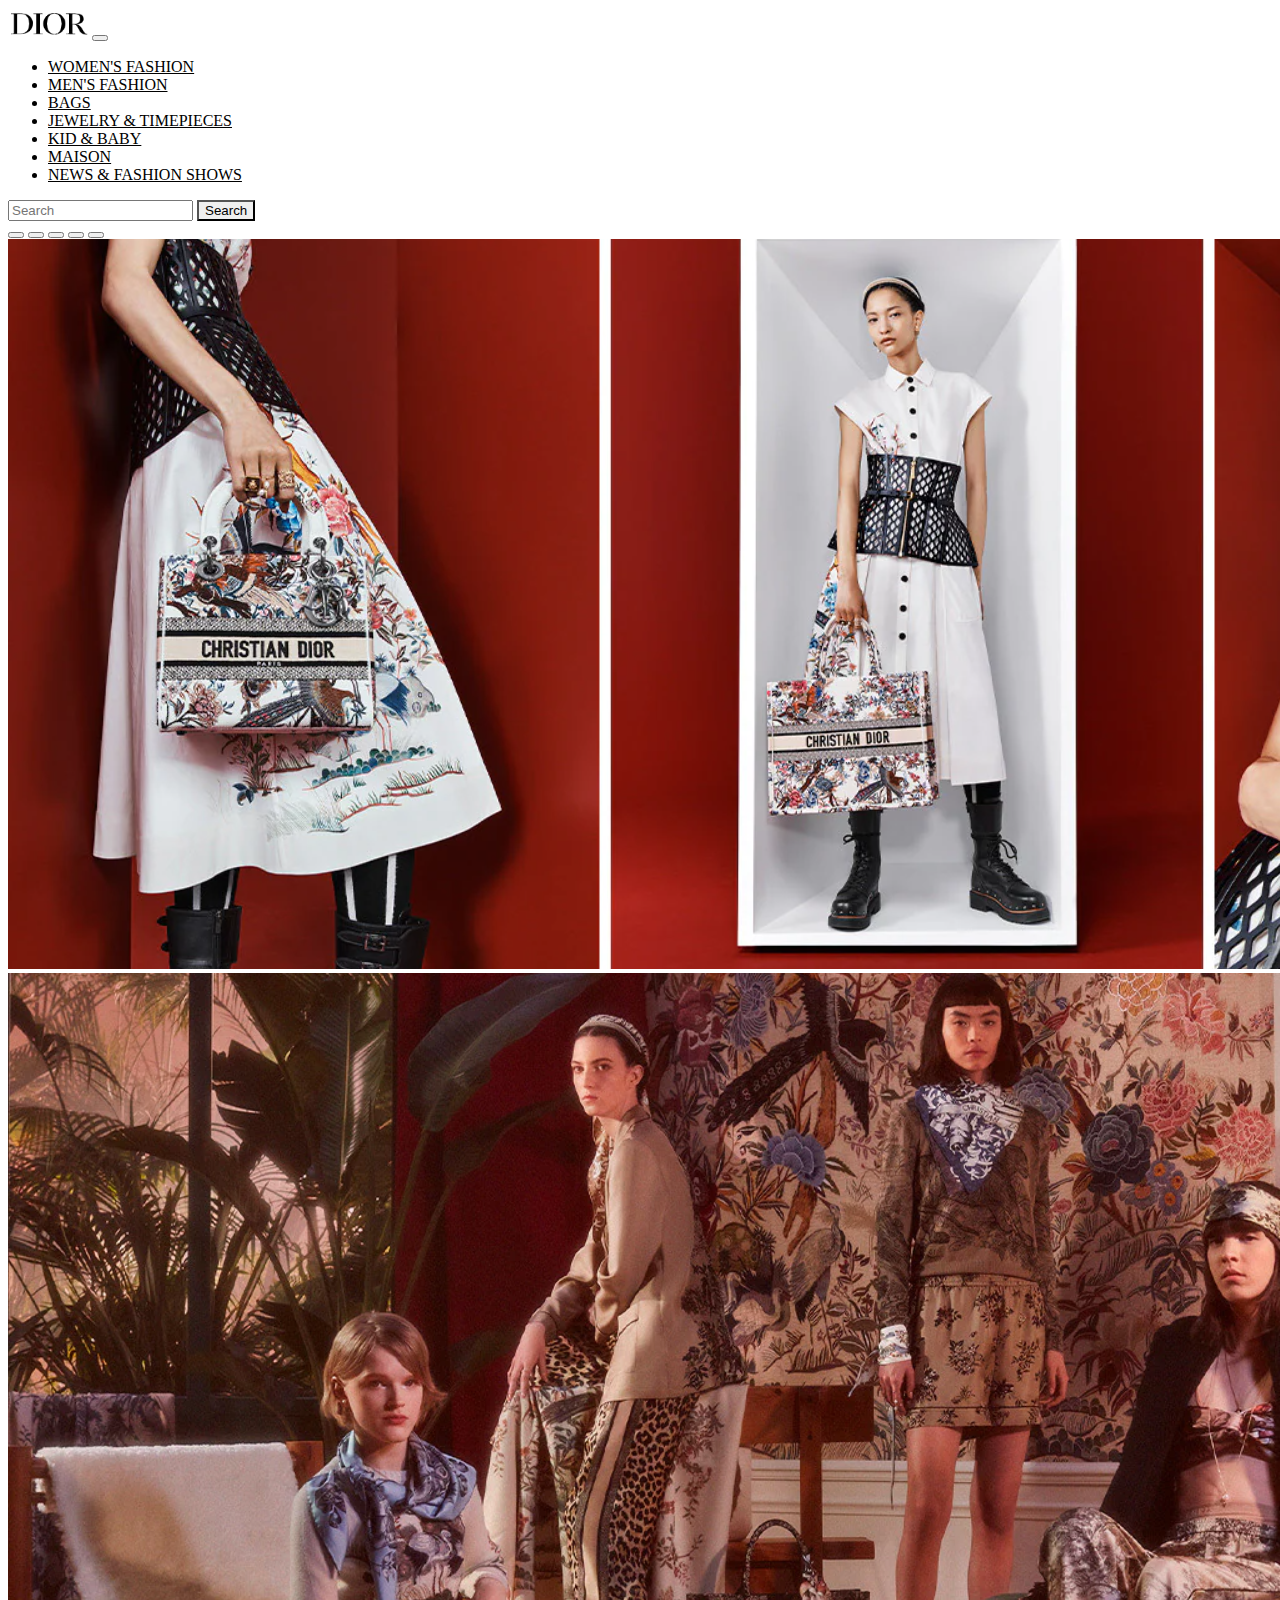
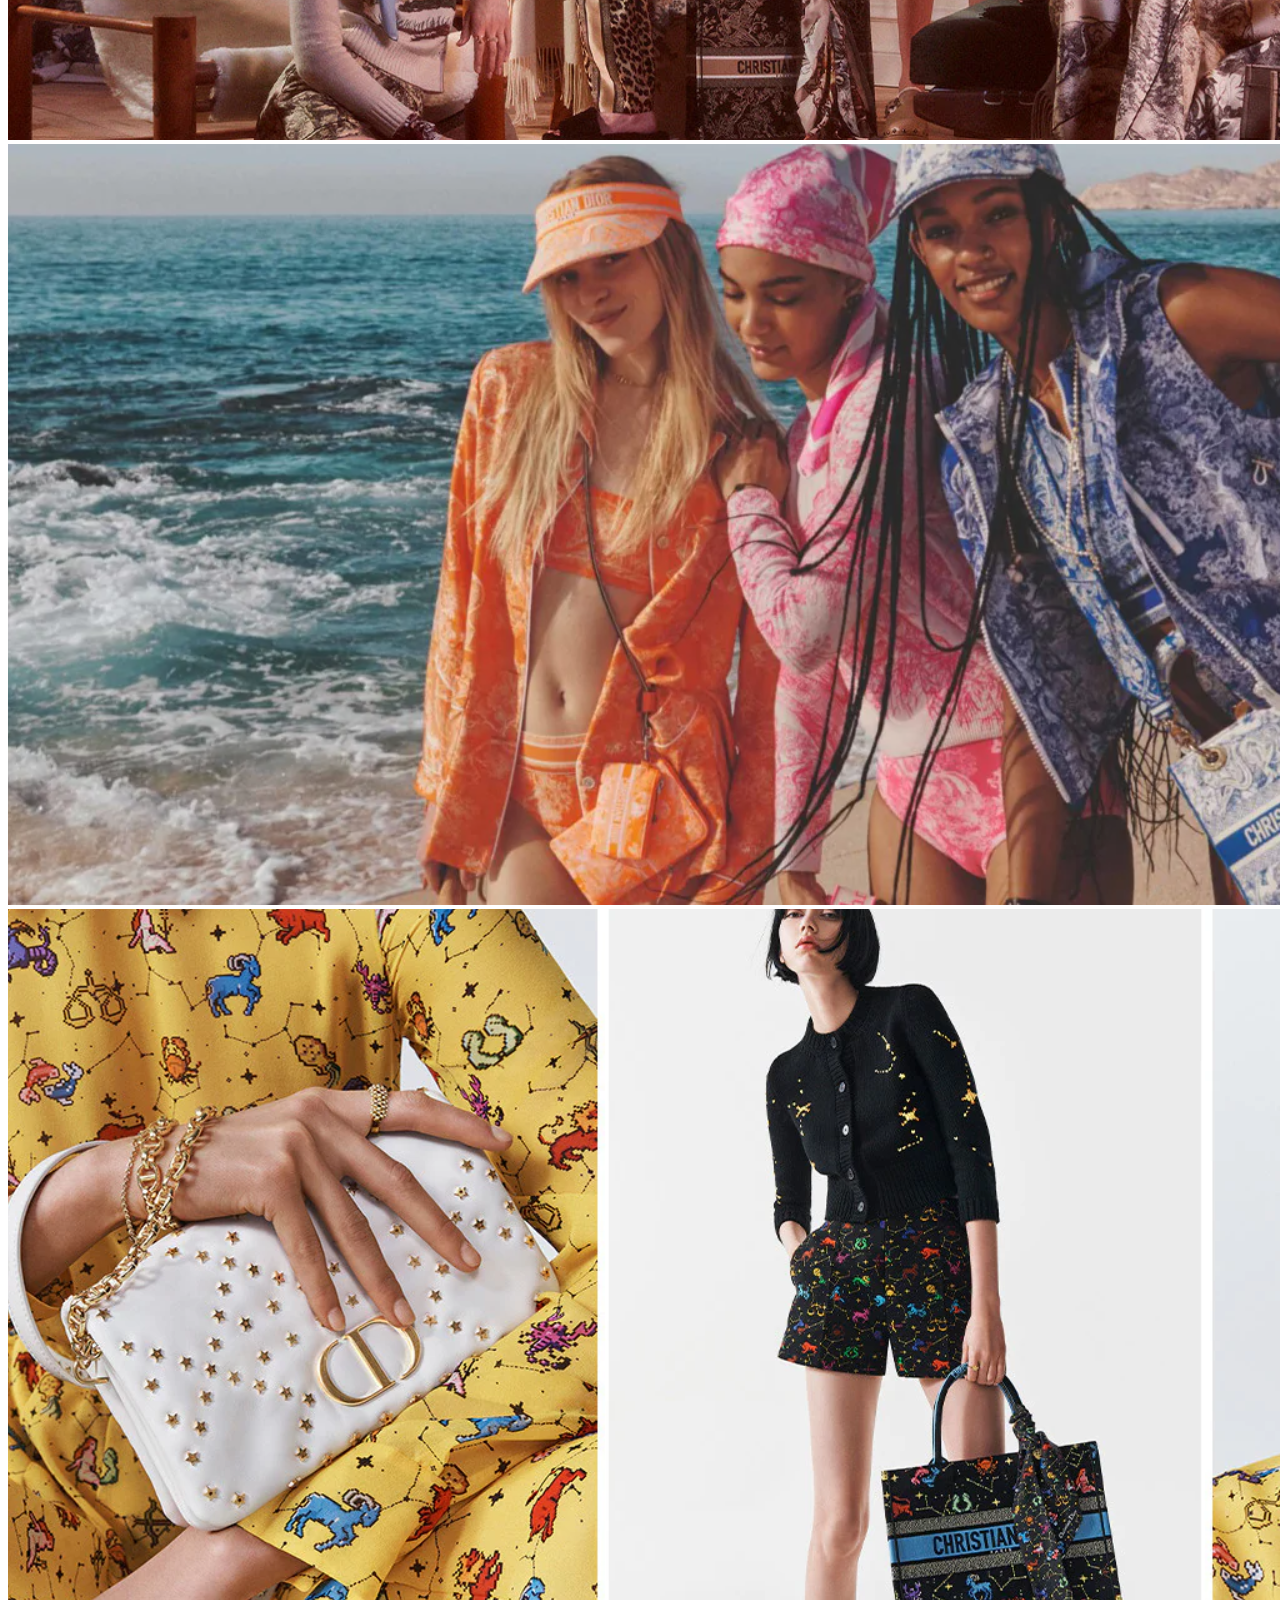
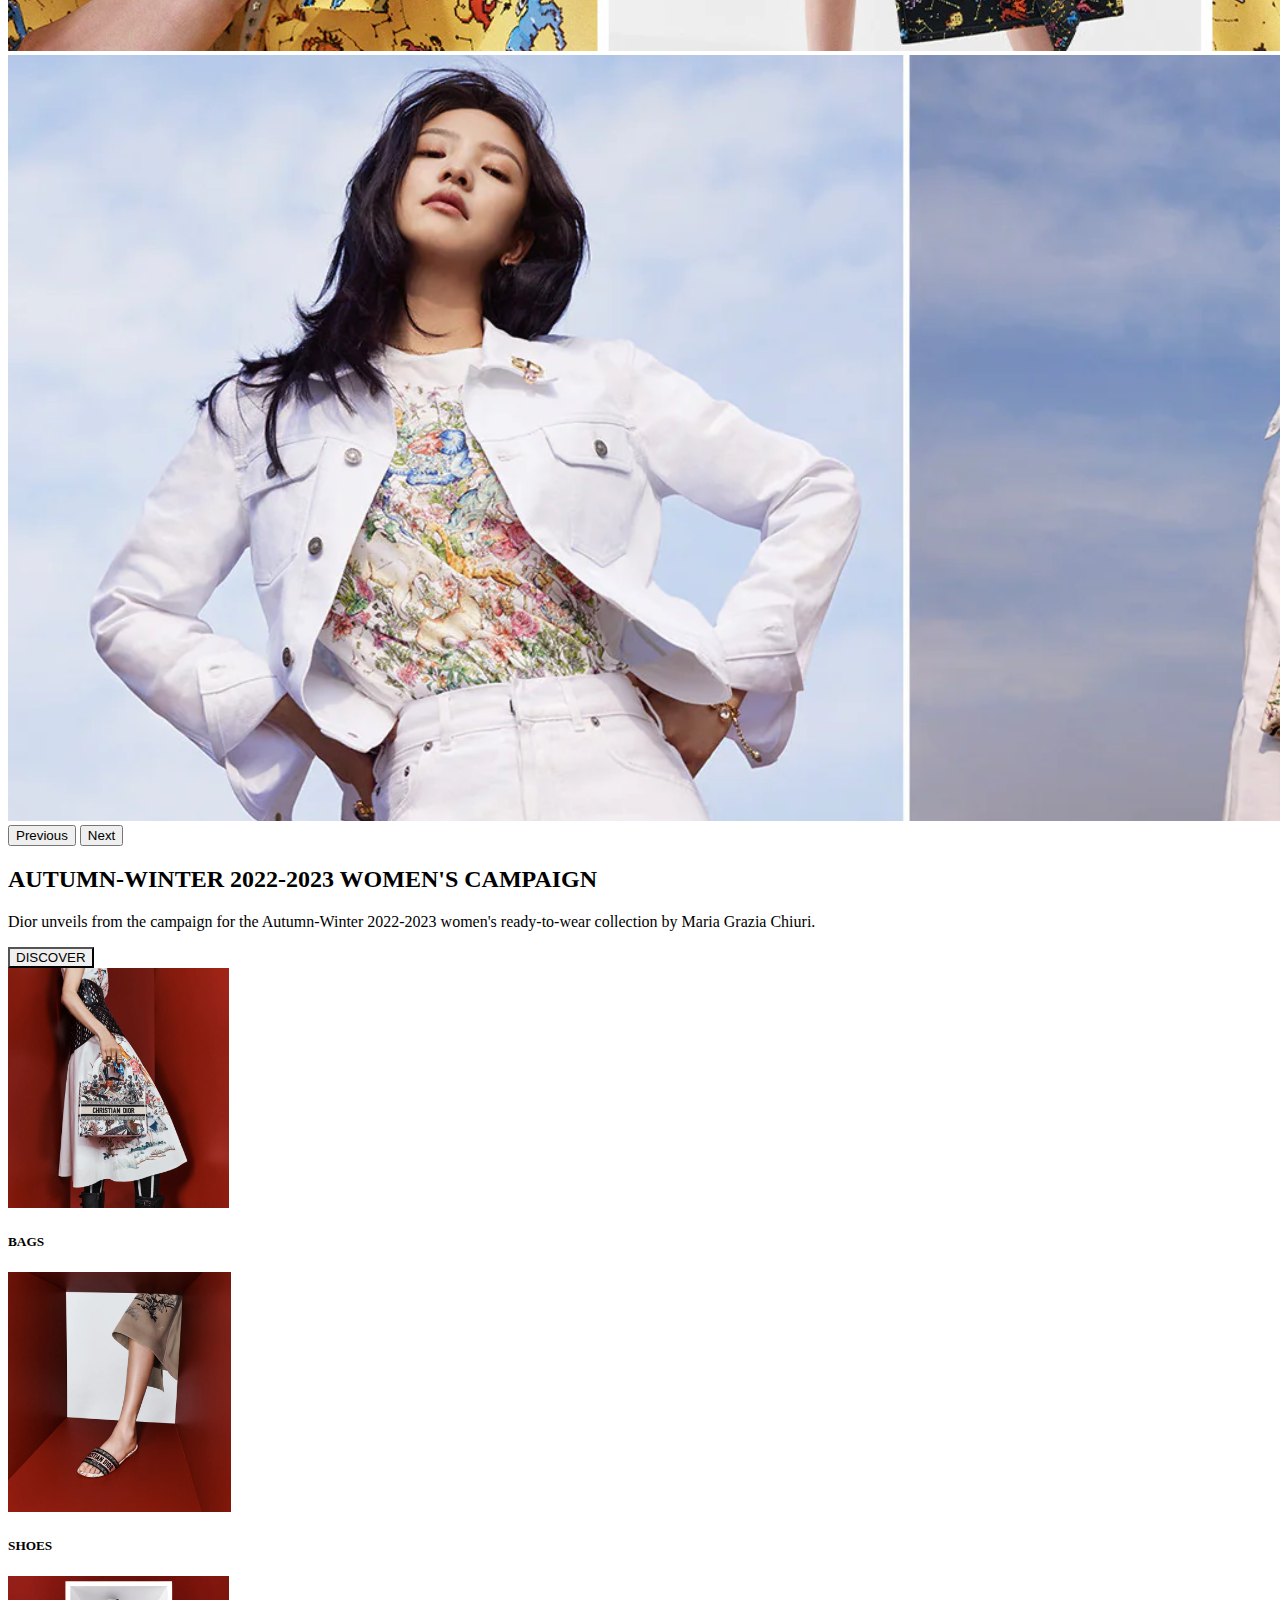
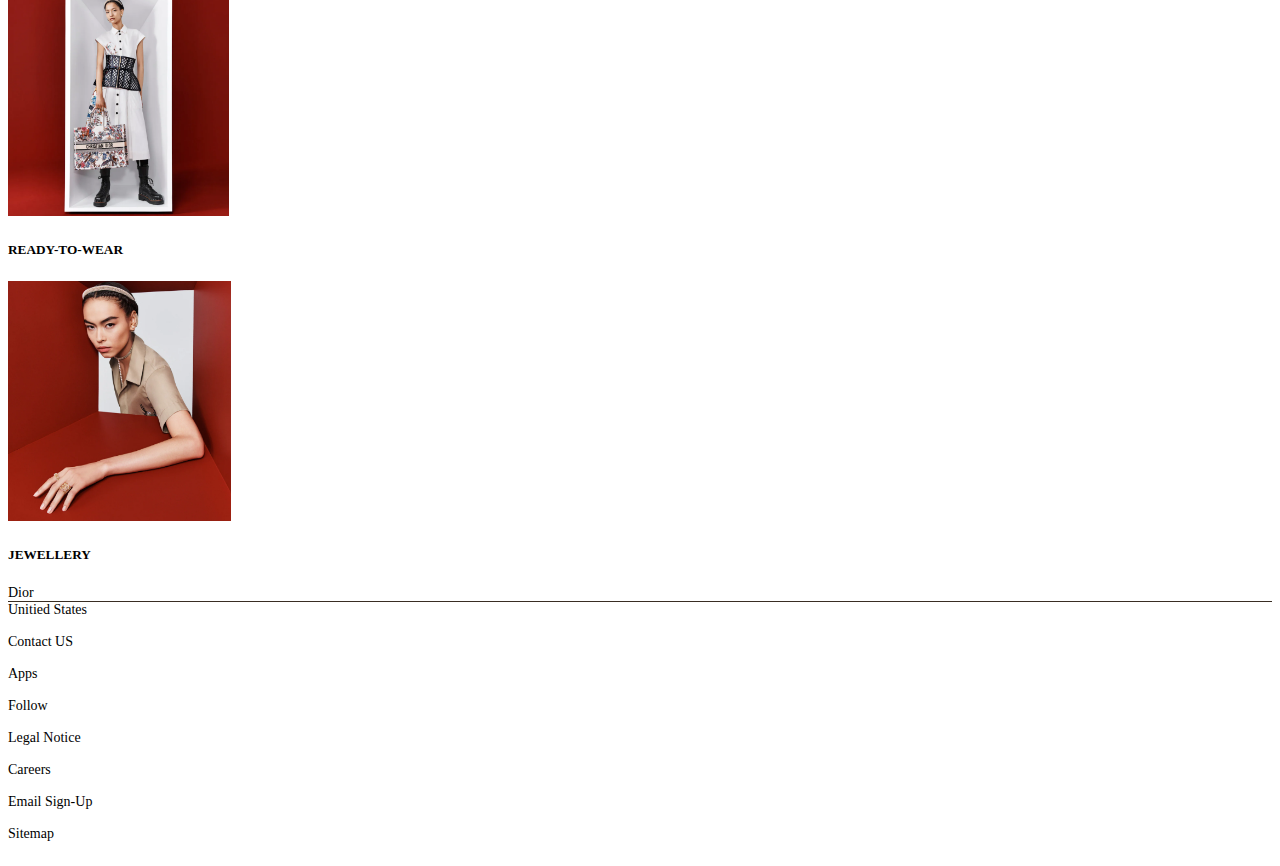
<file: bootstrapEx/index.html>
<!DOCTYPE html>
<html>

<head>
    <meta charset="UTF-8">
    <meta http-equiv="X-UA-Compatible" content="IE=edge">
    <meta name="viewport" content="width=device-width, initial-scale=1.0">
    <link href="https://cdn.jsdelivr.net/npm/bootstrap@5.2.0/dist/css/bootstrap.min.css" rel="stylesheet"
        integrity="sha384-gH2yIJqKdNHPEq0n4Mqa/HGKIhSkIHeL5AyhkYV8i59U5AR6csBvApHHNl/vI1Bx" crossorigin="anonymous">
    <link href="mallcss.css" rel="stylesheet" type="text/css" />
    <title>ShoppingMall</title>
</head>

<body>
    <nav class="navbar navbar-expand-lg bg-light">
        <div class="container-fluid">
            <a class="navbar-brand" href="#"><img src="./image/Dior.png" width=80></a>
            <button class="navbar-toggler" type="button" data-bs-toggle="collapse"
                data-bs-target="#navbarSupportedContent" aria-controls="navbarSupportedContent" aria-expanded="false"
                aria-label="Toggle navigation">
                <span class="navbar-toggler-icon"></span>
            </button>
            <div class="collapse navbar-collapse" id="navbarSupportedContent">
                <ul class="navbar-nav me-auto mb-2 mb-lg-0">
                    <li class="nav-item">
                        <a class="nav-link" href="#">WOMEN'S FASHION</a>
                    </li>
                    <li class="nav-item">
                        <a class="nav-link" href="#">MEN'S FASHION</a>
                    </li>
                    <li class="nav-item">
                        <a class="nav-link" href="#">BAGS</a>
                    </li>
                    <li class="nav-item">
                        <a class="nav-link" href="#">JEWELRY & TIMEPIECES</a>
                    </li>
                    <li class="nav-item">
                        <a class="nav-link" href="#">KID & BABY</a>
                    </li>
                    <li class="nav-item">
                        <a class="nav-link" href="#">MAISON</a>
                    </li>
                    <li class="nav-item">
                        <a class="nav-link" href="#">NEWS & FASHION SHOWS</a>
                    </li>
                </ul>
                <form class="d-flex" role="search">
                    <input class="form-control me-2" type="search" placeholder="Search" aria-label="Search">
                    <button class="btn btn-outline-success" type="submit">Search</button>
                </form>
            </div>
        </div>
    </nav>

    <div id="carouselExampleIndicators" class="carousel slide" data-bs-ride="true">
        <div class="carousel-indicators">
            <button type="button" data-bs-target="#carouselExampleIndicators" data-bs-slide-to="0" class="active"
                aria-current="true" aria-label="Slide 1"></button>
            <button type="button" data-bs-target="#carouselExampleIndicators" data-bs-slide-to="1"
                aria-label="Slide 2"></button>
            <button type="button" data-bs-target="#carouselExampleIndicators" data-bs-slide-to="2"
                aria-label="Slide 3"></button>
            <button type="button" data-bs-target="#carouselExampleIndicators" data-bs-slide-to="3"
                aria-label="Slide 4"></button>
            <button type="button" data-bs-target="#carouselExampleIndicators" data-bs-slide-to="4"
                aria-label="Slide 5"></button>        
        </div>
        <div class="carousel-inner">
            <div class="carousel-item active">
                <img src="./image/DiorMain1.png" class="d-block w-100" alt="...">
            </div>
            <div class="carousel-item">
                <img src="./image/DiorMain2.png" class="d-block w-100" alt="...">
            </div>
            <div class="carousel-item">
                <img src="./image/DiorMain3.png" class="d-block w-100" alt="...">
            </div>
            <div class="carousel-item">
                <img src="./image/DiorMain4.png" class="d-block w-100" alt="...">
            </div>
            <div class="carousel-item">
                <img src="./image/DiorMain5.png" class="d-block w-100" alt="...">
            </div>
        </div>
        <button class="carousel-control-prev" type="button" data-bs-target="#carouselExampleIndicators"
            data-bs-slide="prev">
            <span class="carousel-control-prev-icon" aria-hidden="true"></span>
            <span class="visually-hidden">Previous</span>
        </button>
        <button class="carousel-control-next" type="button" data-bs-target="#carouselExampleIndicators"
            data-bs-slide="next">
            <span class="carousel-control-next-icon" aria-hidden="true"></span>
            <span class="visually-hidden">Next</span>
        </button>
    </div>
    <div class="text-center mt-5 mb-5">
        <h2>AUTUMN-WINTER 2022-2023 WOMEN'S CAMPAIGN</h2>
        <p>Dior unveils from the campaign for the Autumn-Winter 2022-2023 women's ready-to-wear collection by Maria
            Grazia Chiuri.</p>
        <button type="button" class="btn btn-light">DISCOVER</button>
    </div>
    <div class="container mb-5">
        <div class="row">
            <div class="col-lg-3 col-md-6 col-sm-12">
                <div class="card" >
                    <img src="./image/card1.png" class="card-img-top" alt="...">
                    <div class="card-body">
                        <h5 class="card-text text-center">BAGS</h5>
                    </div>
                </div>
            </div>
            <div class="col-lg-3 col-md-6 col-sm-12">
                <div class="card" >
                    <img src="./image/card2.png" class="card-img-top" alt="...">
                    <div class="card-body">
                        <h5 class="card-text text-center">SHOES</h5>
                    </div>
                </div>
            </div>
            <div class="col-lg-3 col-md-6 col-sm-12">
                <div class="card" >
                    <img src="./image/card3.png" class="card-img-top" alt="...">
                    <div class="card-body">
                        <h5 class="card-text text-center">READY-TO-WEAR</h5>
                    </div>
                </div>
            </div>
            <div class="col-lg-3 col-md-6 col-sm-12">
                <div class="card">
                    <img src="./image/card4.png" class="card-img-top" alt="...">
                    <div class="card-body">
                        <h5 class="card-text text-center">JEWELLERY</h5>
                    </div>
                </div>
            </div>
        </div>
    </div>
    <footer>
        <div class="container">
            <div class="first-line pt-5 pb-5 fs-3">
                Dior
            </div>
            <div>
                <div class="row pt-5 second-line">
                    
                    <div class="col">Unitied States</div>
                    <div class="col"><a href="#">Contact US</a></div>
                    <div class="col"><a href="#">Apps</a></div>
                    <div class="col"><a href="#">Follow</a></div>
                    <div class="col"><a href="#">Legal Notice</a></div>
                    <div class="col"><a href="#">Careers</a></div>
                    <div class="col"><a href="#">Email Sign-Up</a></div>
                    <div class="col"><a href="#">Sitemap</a></div>
                </div>
                <div class="mobile-footer">Shipt to : Unitied States</div>
            </div>
        </div>
    </footer>

    <script src="https://cdn.jsdelivr.net/npm/bootstrap@5.2.0/dist/js/bootstrap.bundle.min.js"
        integrity="sha384-A3rJD856KowSb7dwlZdYEkO39Gagi7vIsF0jrRAoQmDKKtQBHUuLZ9AsSv4jD4Xa"
        crossorigin="anonymous"></script>
</body>

</html>
</file>
<file: bootstrapEx/mallcss.css>
.nav-link {
    color:black;
}

.btn-outline-success {
    color: black;
    border-color: black;
}

.btn-outline-success:hover {
    color :white;
    background-color: black;
}

.btn-light {
    border-color: black;
}

.btn-light:hover {
    color :white;
    background-color: black;
}

.card-img-top {
    height: 15rem;
    object-fit: cover;
}

.card:hover {
    transform: scale(1.05);
    transition: 0.5s ease-in-out;
}

footer {
    background: white;
    font-size: 14px;
  }
  .first-line {
    color: black;
    border-bottom: 1px solid #392d23;
  }
  .second-line a {
    color: black;
    text-decoration: none;
  }
  
  .mobile-footer {
    border-top: 1px solid #392d23;
    color: black;
    text-align: center;
    font-size: 1.125rem;
    font-weight: 300;
    padding-top: 2rem;
    padding-bottom: 2rem;
    align-items: center;
    display: none;
  }
  @media screen and (max-width: 48rem) {
    .second-line {
      padding: 0 2rem;
    }
  
    .flag {
      display: none;
    }
  
    .first-line {
      text-align: center;
    }
  
    .mobile-footer {
      display: block;
    }
  }
  .col {
    padding-bottom: 1rem;
  }
</file>
